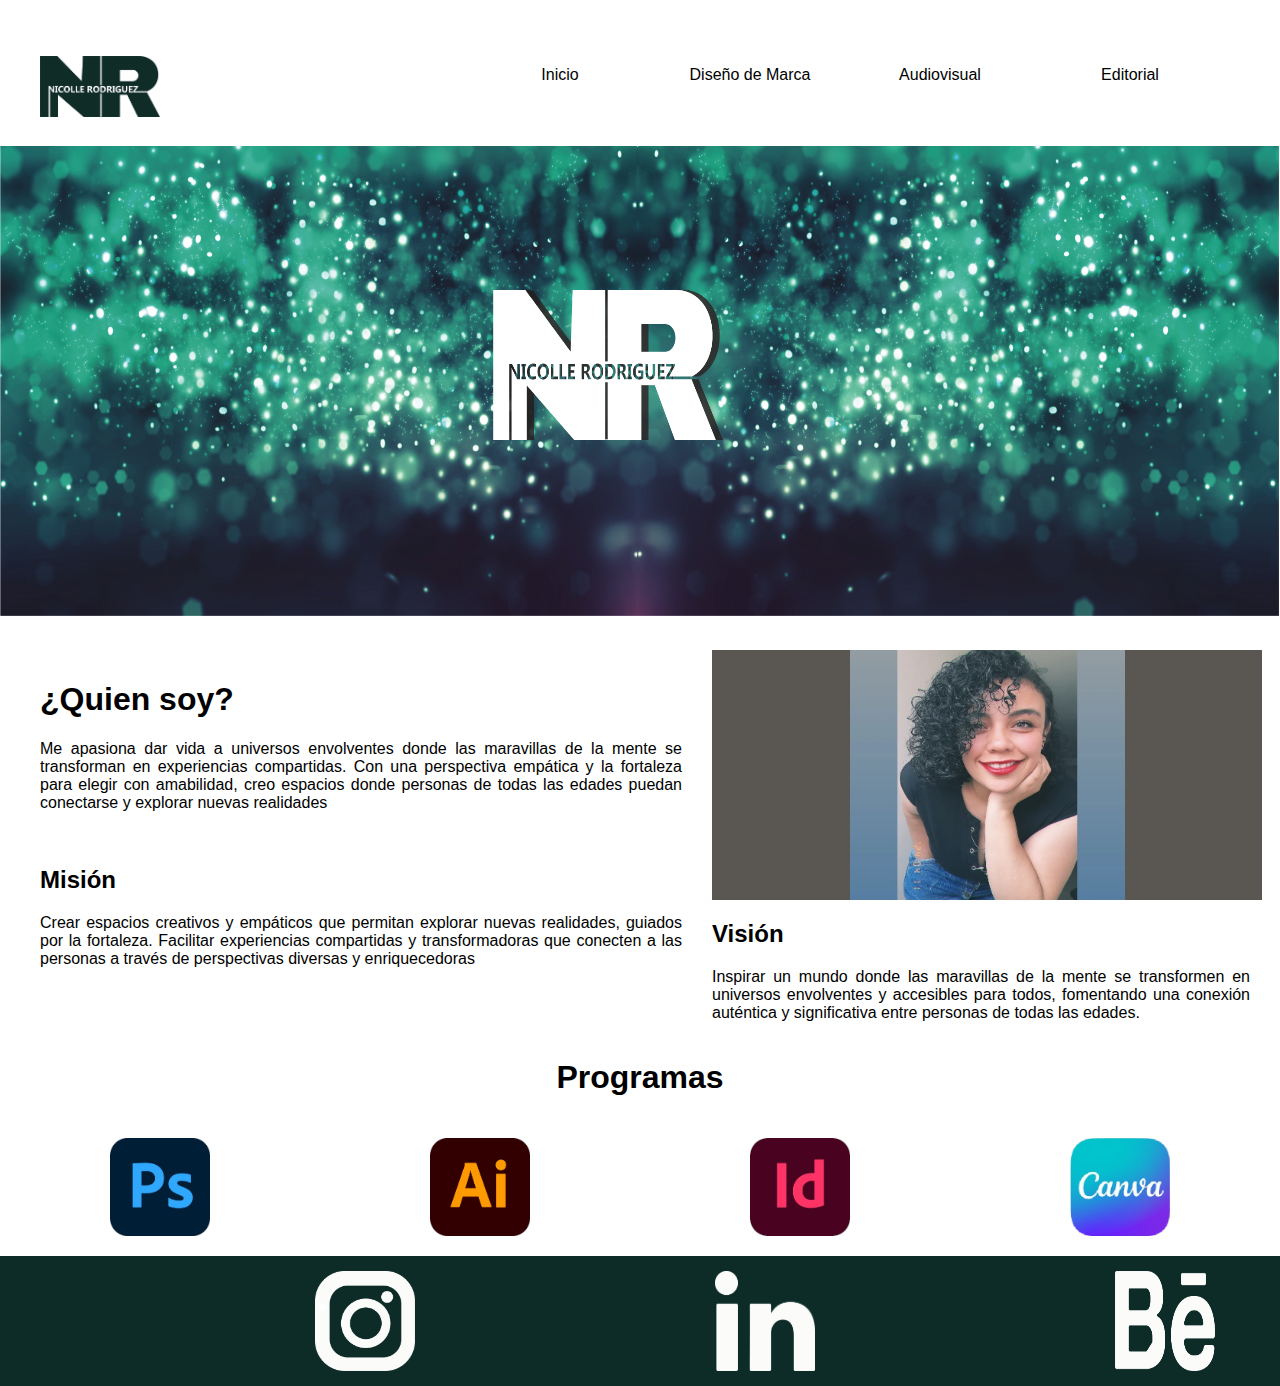
<file: index.html>
<!DOCTYPE html>
<html lang="co">
<head>
    <meta charset="UTF-8">
    <title>Mi Página Web</title>
    <link rel="stylesheet" href="styles.css">
</head>
<body>
    <div class="contenedor">
        <nav>
            <ul class="menu">
                <img src="img/logo verde.png" alt="logo" class="logo">
                <li><a href="index.html" class="index">Inicio</a></li>
                <li><a href="diseño.html"class="index">Diseño de Marca</a>
                <div class="despliegue_abajo" >
                    <a href="servicio1">Servicio 1</a>
                    <a href="servicio2">Servicio 2</a>
                    <a href="servicio3">Servicio 3</a>
                </div>
                </li>
                <li><a href="audiovisual.html" class="index">Audiovisual</a>
                <div class="despliegue_abajo" >
                    <a href="servicio1">Servicio 1</a>
                    <a href="servicio2">Servicio 2</a>
                    <a href="servicio3">Servicio 3</a>
                </div>
                </li>
                <li><a href="editorial.html" class="index">Editorial</a>
                <div class="despliegue_abajo" >
                    <a href="servicio1">Servicio 1</a>
                    <a href="servicio2">Servicio 2</a>
                    <a href="servicio3">Servicio 3</a>
                </div>
                </li>
                <li>
                    <a href="contacto.html" class="index">Contacto</a>
                </li>
            </ul>
        </nav>
        <div class="portada">
            <img src="img/portada.png" alt="Inicio" class="portada img">
        </div>
        <div class="contenido"> 
            <div class="columna"> 
                <h1>¿Quien soy?</h1>
                <p>
                    Me apasiona dar vida a universos envolventes donde las maravillas de la mente se transforman en experiencias compartidas. Con una perspectiva empática y la fortaleza para elegir con amabilidad, creo espacios donde personas de todas las edades puedan conectarse y explorar nuevas realidades
                </p>   
            </br>
                <h2>Misión</h2>
                <p>
                    Crear espacios creativos y empáticos que permitan explorar nuevas realidades, guiados por la fortaleza. Facilitar experiencias compartidas y transformadoras que conecten a las personas a través de perspectivas diversas y enriquecedoras
                </p> 
            </div>
            <aside>                
                <div class="imagenes"> 
                    <img src="img/img1.png" alt="Imagen1" class="imagen"> 
                </div>
                <div class="imagenes">
                    <img src="img/img2.jpg" alt="Imagen2" class="imagen">
                </div>
                <div class="imagenes">
                    <img src="img/img3.jpg" alt="Imagen3" class="imagen"> 
                </div>
                <div class="cajapunto">
                    <span class="punto" ></span>
                    <span class="punto" ></span>
                    <span class="punto" ></span>
                </div>    
                <div class="columna2"> 
                    <h2>Visión</h2>         
                    <p>
                        Inspirar un mundo donde las maravillas de la mente se transformen en universos envolventes y accesibles para todos, fomentando una conexión auténtica y significativa entre personas de todas las edades.
                    </p> 
                </div>
            </aside> 
        </div>
        <br> 
            <div class="columna3">
                <h1>Programas</h1>
                <div class="programas">
                    <div class="programa">
                            <img src="img/Photoshop.png" alt="logo Photoshop">
                        </div>
                        <div class="programa">
                            <img src="img/Adobe_Illustrator.png"alt="logo Adobe Ilustrato">
                        </div>
                        <div class="programa">
                            <img src="img/indesign.png"alt="logo indesing">
                        </div>
                        <div class="programa">
                            <img src="img/Canva.png"alt="logo Canva">
                        </div>
                </div>
            </div>
    </div>
    <footer>
        <div class="contacto">
            <a href="https://www.instagram.com" target="_blank">
                <img src="img/instagram-logo.png" alt="Instagram" class="redes">
            </a>
            <a href="https://www.linkedin.com" target="_blank">
                <img src="img/linkedin-logo.png" alt="LinkedIn" class="redes">
            </a>
            <a href="https://www.behance.net/nicollerodrigu17" target="_blank">
                <img src="img/behance-logo.png" alt="Behance" class="redes">
            </a>
        </div>
    </footer>
    <script> 
        var slideIndex = 0;
        showSlides();
        
        function showSlides() {
            var i;
            var slides = document.getElementsByClassName("imagenes");
            var dots = document.getElementsByClassName("punto");
            for (i = 0; i < slides.length; i++) {
                slides[i].style.display = "none";  
            }
            slideIndex++;
            if (slideIndex > slides.length) {slideIndex = 1}    
            for (i = 0; i < dots.length; i++) {
                dots[i].className = dots[i].className.replace(" activo", "");
            }
            slides[slideIndex-1].style.display = "block";  
            dots[slideIndex-1].className += " activo";
            setTimeout(showSlides, 2000); 
        }
    </script>
</body>
</html>
</file>
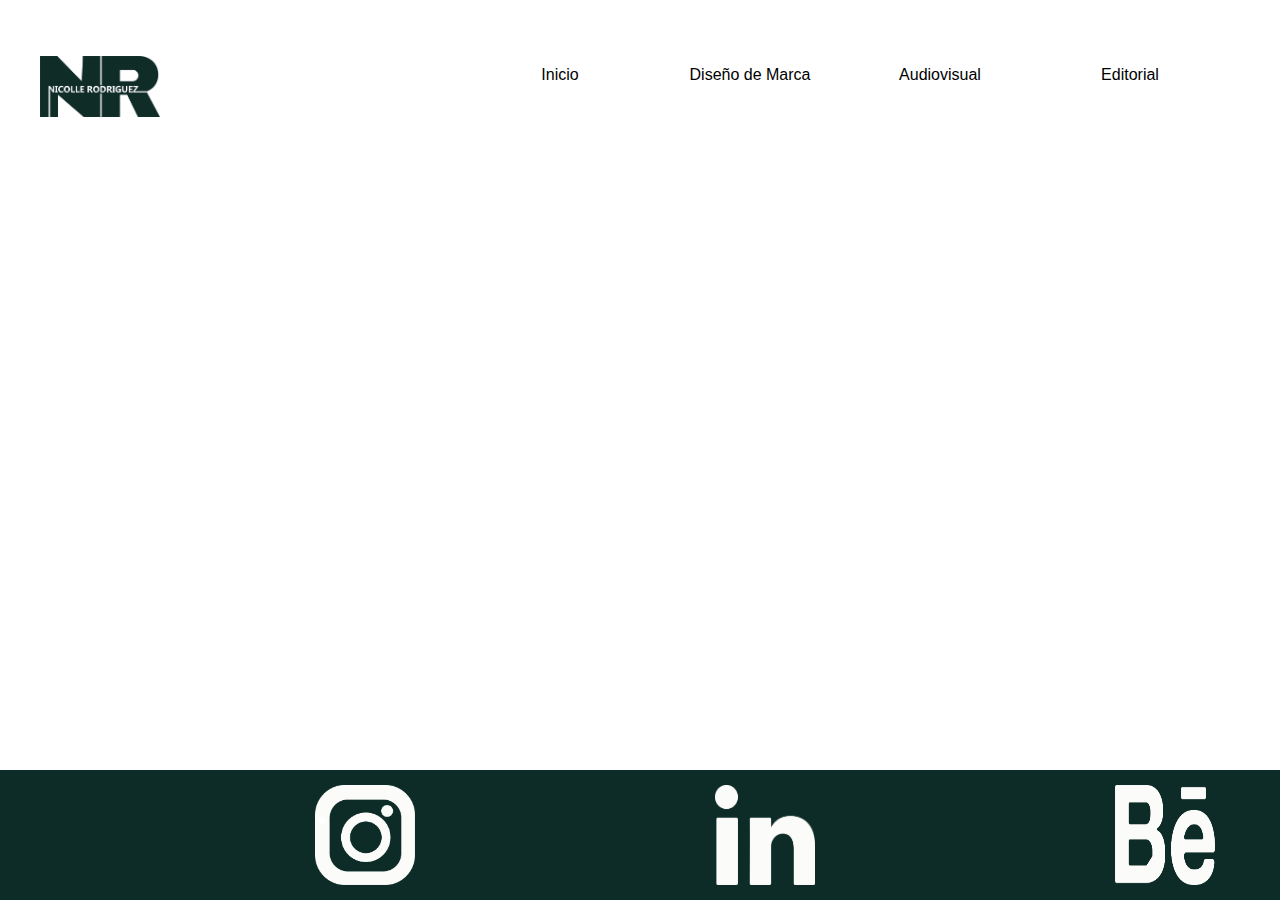
<file: audiovisual.html>
<!DOCTYPE html>
<html lang="co">
<head>
    <meta charset="UTF-8">
    <title>Mi Página Web</title>
    <link rel="stylesheet" href="styles.css">
</head>
<body>
    <div class="contenedor">
        <nav>
            <ul class="menu">
                <img src="img/logo verde.png" alt="logo" class="logo">
                <li><a href="index.html" class="index">Inicio</a></li>
                <li><a href="diseño.html"class="index">Diseño de Marca</a>
                <div class="despliegue_abajo" >
                    <a href="servicio1">Servicio 1</a>
                    <a href="servicio2">Servicio 2</a>
                    <a href="servicio3">Servicio 3</a>
                </div>
                </li>
                <li><a href="audiovisual.html" class="index">Audiovisual</a>
                <div class="despliegue_abajo" >
                    <a href="servicio1">Servicio 1</a>
                    <a href="servicio2">Servicio 2</a>
                    <a href="servicio3">Servicio 3</a>
                </div>
                </li>
                <li><a href="editorial.html" class="index">Editorial</a>
                <div class="despliegue_abajo" >
                    <a href="servicio1">Servicio 1</a>
                    <a href="servicio2">Servicio 2</a>
                    <a href="servicio3">Servicio 3</a>
                </div>
                </li>
                <li>
                    <a href="contacto.html" class="index">Contacto</a>
                </li>
            </ul>
        </nav>
    </div>
    <footer>
        <div class="contacto">
            <a href="https://www.instagram.com" target="_blank">
                <img src="img/instagram-logo.png" alt="Instagram" class="redes">
            </a>
            <a href="https://www.linkedin.com" target="_blank">
                <img src="img/linkedin-logo.png" alt="LinkedIn" class="redes">
            </a>
            <a href="https://www.behance.net/nicollerodrigu17" target="_blank">
                <img src="img/behance-logo.png" alt="Behance" class="redes">
            </a>
        </div>
    </footer>
</body>
</html>
</file>
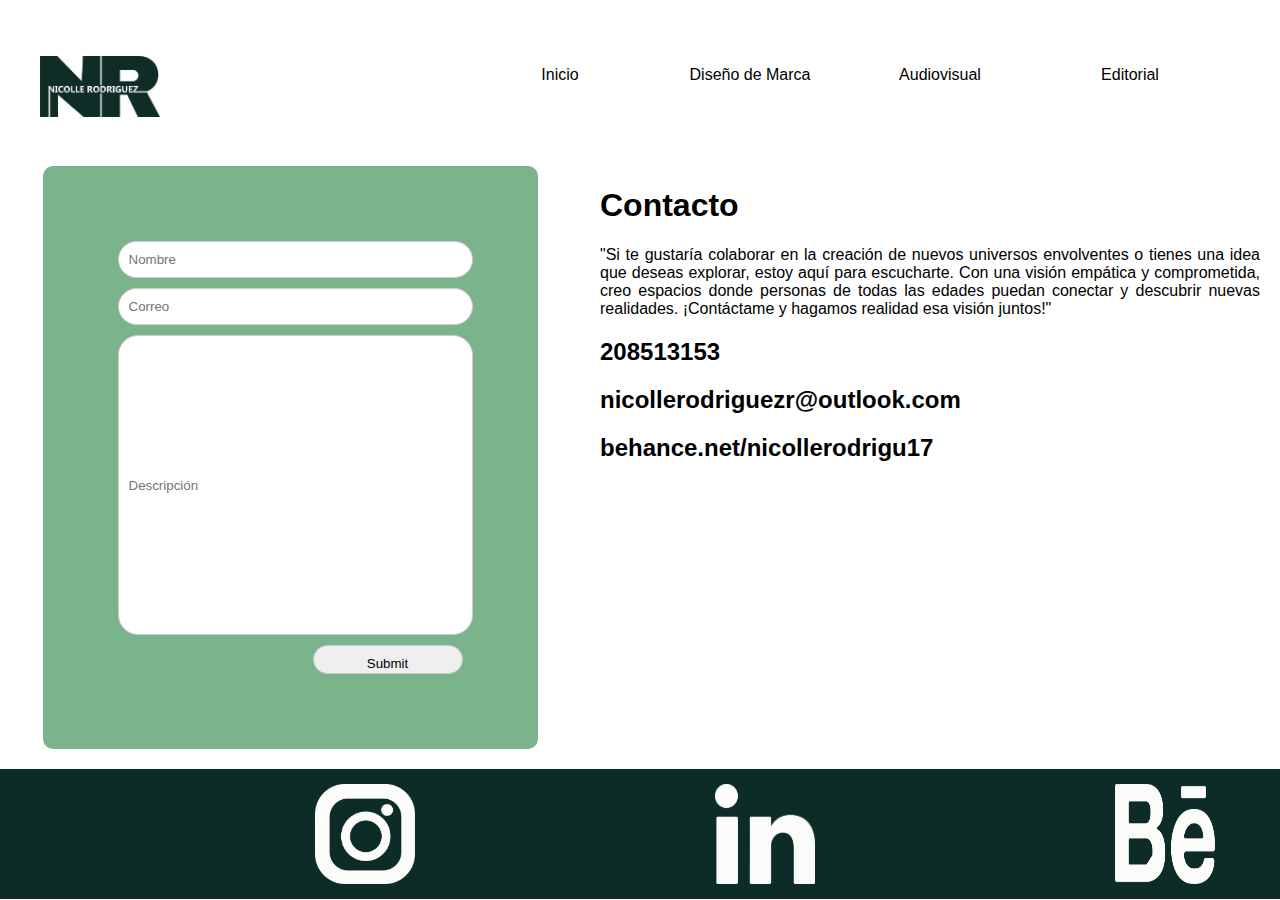
<file: contacto.html>
<!DOCTYPE html>
<html lang="co">
<head>
    <meta charset="UTF-8">
    <title>Mi Página Web</title>
    <link rel="stylesheet" href="styles.css">
</head>
<body>
    <div class="contenedor">
        <nav>
            <ul class="menu">
                <img src="img/logo verde.png" alt="logo" class="logo">
                <li><a href="index.html" class="index">Inicio</a></li>
                <li><a href="diseño.html"class="index">Diseño de Marca</a>
                <div class="despliegue_abajo" >
                    <a href="servicio1">Servicio 1</a>
                    <a href="servicio2">Servicio 2</a>
                    <a href="servicio3">Servicio 3</a>
                </div>
                </li>
                <li><a href="audiovisual.html" class="index">Audiovisual</a>
                <div class="despliegue_abajo" >
                    <a href="servicio1">Servicio 1</a>
                    <a href="servicio2">Servicio 2</a>
                    <a href="servicio3">Servicio 3</a>
                </div>
                </li>
                <li><a href="editorial.html" class="index">Editorial</a>
                <div class="despliegue_abajo" >
                    <a href="servicio1">Servicio 1</a>
                    <a href="servicio2">Servicio 2</a>
                    <a href="servicio3">Servicio 3</a>
                </div>
                </li>
                <li>
                    <a href="contacto.html" class="index">Contacto</a>
                </li>
            </ul>
        </nav>
        <div class="clearfix"></div>

        <div class="contacto">
            <aside class="form-body"> 
                <form>
                    <input type="text" placeholder="Nombre"/>
                </br>
                    <input type="email" placeholder="Correo"/>
                </br>
                    <input type="text" placeholder="Descripción" id="descripcion"/>
                </br>
                    <input id="enviar" type="submit" enviar/>
                </br>
                </form>
            </aside>
            <div class="columna">
                <h1>Contacto</h1>
                <article>"Si te gustaría colaborar en la creación de nuevos universos 
                    envolventes o tienes una idea que deseas explorar, estoy aquí para 
                    escucharte. Con una visión empática y comprometida, creo espacios 
                    donde personas de todas las edades puedan conectar y descubrir 
                    nuevas realidades. ¡Contáctame y hagamos realidad esa visión 
                    juntos!"
                <h2>208513153</h2>
                <h2>nicollerodriguezr@outlook.com</h2>
                <h2>behance.net/nicollerodrigu17</h2>
            </div>
        </div>
    <div class="clearfix"></div>
    <footer>
        <div class="contacto">
            <a href="https://www.instagram.com" target="_blank">
                <img src="img/instagram-logo.png" alt="Instagram" class="redes">
            </a>
            <a href="https://www.linkedin.com" target="_blank">
                <img src="img/linkedin-logo.png" alt="LinkedIn" class="redes">
            </a>
            <a href="https://www.behance.net/nicollerodrigu17" target="_blank">
                <img src="img/behance-logo.png" alt="Behance" class="redes">
            </a>
        </div>
    </footer>
</body>
</html>
</file>
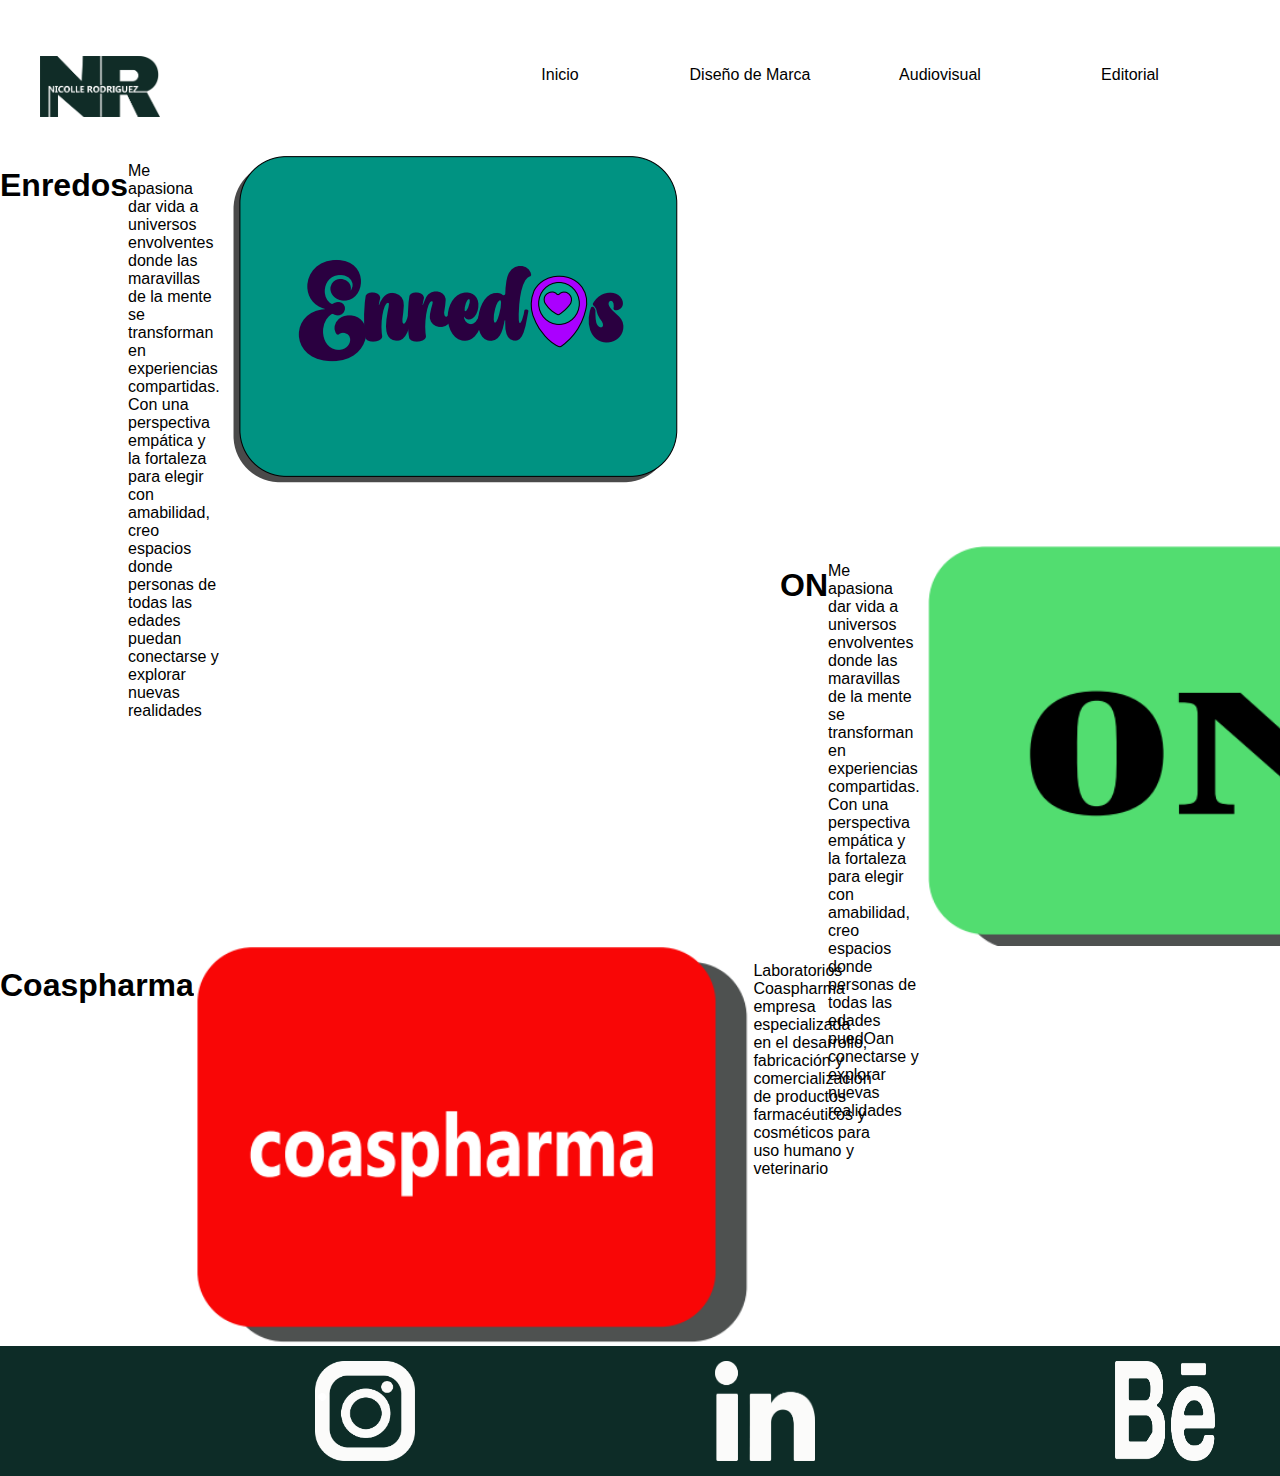
<file: diseño.html>
<!DOCTYPE html>
<html lang="co">
<head>
    <meta charset="UTF-8">
    <title>Mi Página Web</title>
    <link rel="stylesheet" href="styles.css">
</head>
<body>
    <div class="contenedor">
        <nav>
            <ul class="menu">
                <img src="img/logo verde.png" alt="logo" class="logo">
                <li><a href="index.html" class="index">Inicio</a></li>
                <li><a href="diseño.html"class="index">Diseño de Marca</a>
                <div class="despliegue_abajo" >
                    <a href="servicio1">Servicio 1</a>
                    <a href="servicio2">Servicio 2</a>
                    <a href="servicio3">Servicio 3</a>
                </div>
                </li>
                <li><a href="audiovisual.html" class="index">Audiovisual</a>
                <div class="despliegue_abajo" >
                    <a href="servicio1">Servicio 1</a>
                    <a href="servicio2">Servicio 2</a>
                    <a href="servicio3">Servicio 3</a>
                </div>
                </li>
                <li><a href="editorial.html" class="index">Editorial</a>
                <div class="despliegue_abajo" >
                    <a href="servicio1">Servicio 1</a>
                    <a href="servicio2">Servicio 2</a>
                    <a href="servicio3">Servicio 3</a>
                </div>
                </li>
                <li>
                    <a href="contacto.html" class="index">Contacto</a>
                </li>
            </ul>
        </nav>
        <div class="diseño">
                <div class="diseño1"> 
                    <h1>Enredos</h1>
                    <p>
                        Me apasiona dar vida a universos envolventes donde las maravillas de la mente se transforman en experiencias compartidas. Con una perspectiva empática y la fortaleza para elegir con amabilidad, creo espacios donde personas de todas las edades puedan conectarse y explorar nuevas realidades
                    </p>
                    <a href="diseño2.html">
                        <img src="img/enredos.png" class="enredos"> </img>
                    </a>
                </div> 
                <div class="clearfix"></div>
                <div class="diseño2"> 
                    <h1>ON</h1>
                    <p>
                        Me apasiona dar vida a universos envolventes donde las maravillas de la mente se transforman en experiencias compartidas. Con una perspectiva empática y la fortaleza para elegir con amabilidad, creo espacios donde personas de todas las edades puedOan conectarse y explorar nuevas realidades
                    </p>
                    <img src="img/on.png" class="on"></img>
                </div> 
                <div class="clearfix"></div>
                <div class="diseño1"> 
                    <h1>Coaspharma</h1>
                    <img src="img/coasp.png" class="coas"></img>
                    <p>
                        Laboratorios Coaspharma empresa especializada en el desarrollo, fabricación y comercialización de productos farmacéuticos y cosméticos para uso humano y veterinario
                    </p>
                </div> 
        </div>
        <div class="clearfix"></div>
    </div>
    <footer>
        <div class="contacto">
            <a href="https://www.instagram.com" target="_blank">
                <img src="img/instagram-logo.png" alt="Instagram" class="redes">
            </a>
            <a href="https://www.linkedin.com" target="_blank">
                <img src="img/linkedin-logo.png" alt="LinkedIn" class="redes">
            </a>
            <a href="https://www.behance.net/nicollerodrigu17" target="_blank">
                <img src="img/behance-logo.png" alt="Behance" class="redes">
            </a>
        </div>
    </footer>
</body>
</html>
</file>
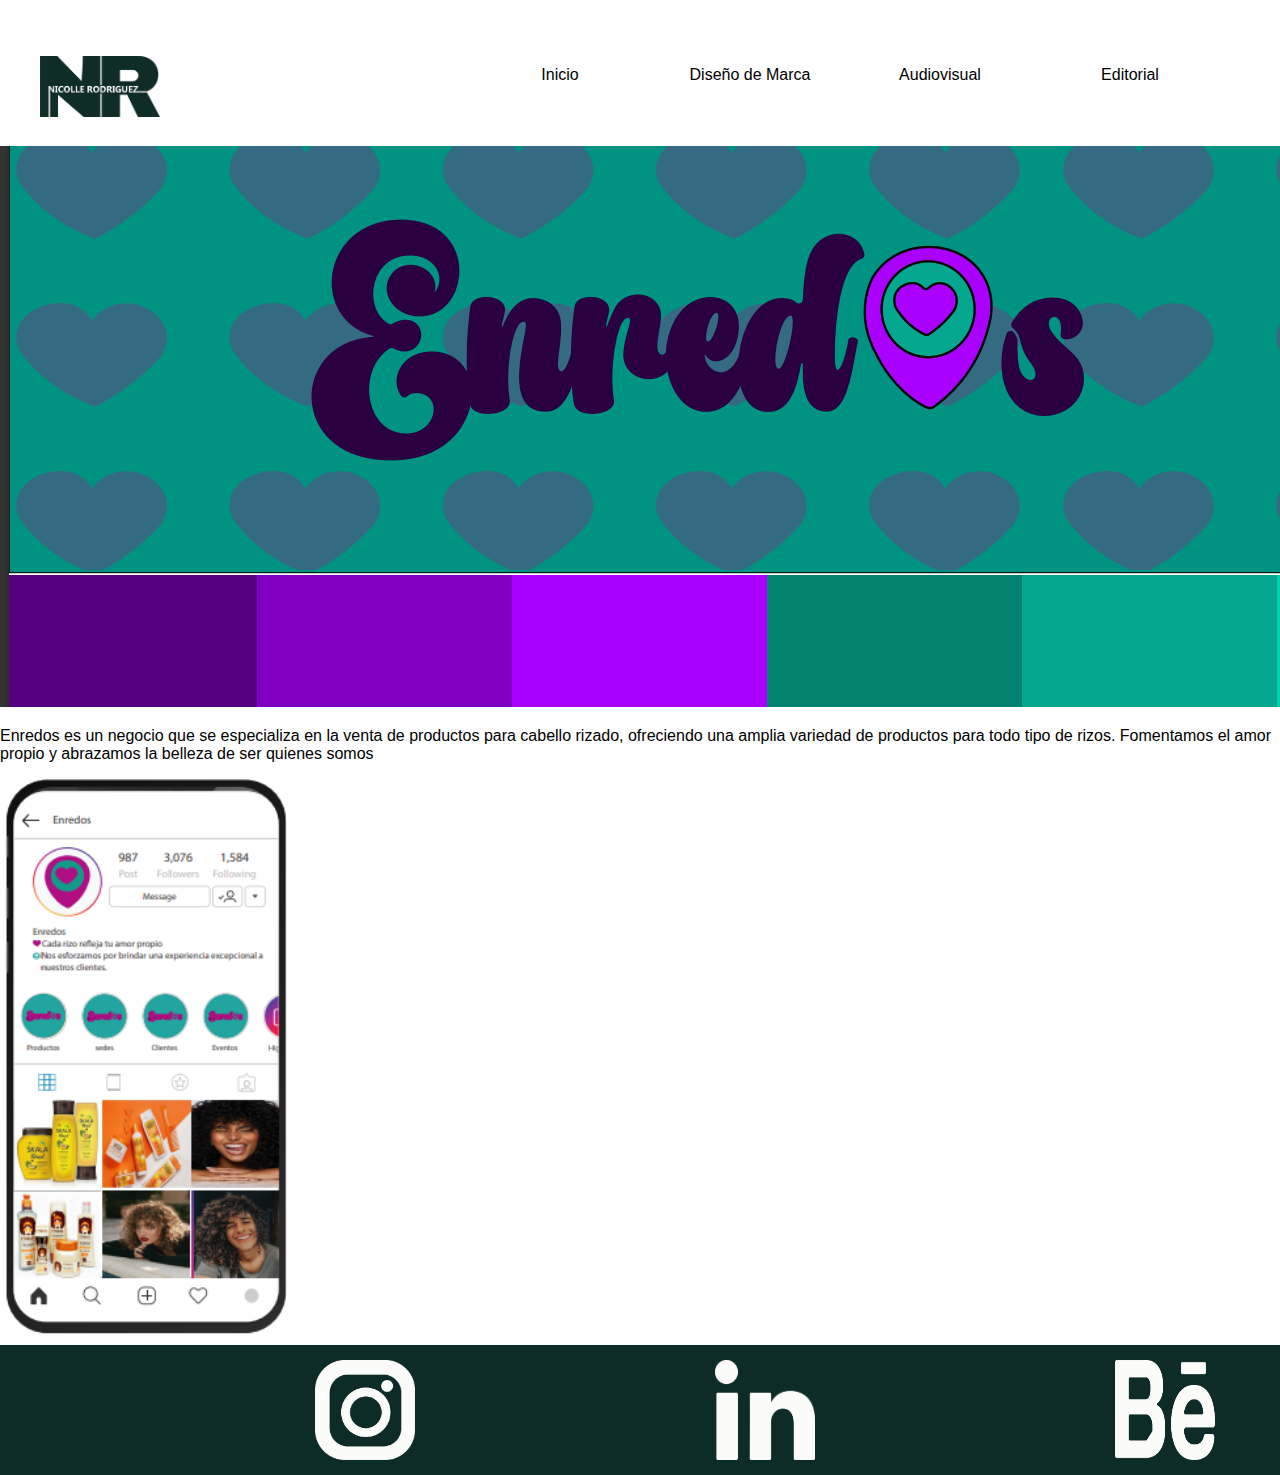
<file: diseño2.html>
<!DOCTYPE html>
<html lang="co">
<head>
    <meta charset="UTF-8">
    <title>Mi Página Web</title>
    <link rel="stylesheet" href="styles.css">
</head>
<body>
    <div class="contenedor">
        <nav>
            <ul class="menu">
                <img src="img/logo verde.png" alt="logo" class="logo">
                <li><a href="index.html" class="index">Inicio</a></li>
                <li><a href="diseño.html"class="index">Diseño de Marca</a>
                <div class="despliegue_abajo" >
                    <a href="servicio1">Servicio 1</a>
                    <a href="servicio2">Servicio 2</a>
                    <a href="servicio3">Servicio 3</a>
                </div>
                </li>
                <li><a href="audiovisual.html" class="index">Audiovisual</a>
                <div class="despliegue_abajo" >
                    <a href="servicio1">Servicio 1</a>
                    <a href="servicio2">Servicio 2</a>
                    <a href="servicio3">Servicio 3</a>
                </div>
                </li>
                <li><a href="editorial.html" class="index">Editorial</a>
                <div class="despliegue_abajo" >
                    <a href="servicio1">Servicio 1</a>
                    <a href="servicio2">Servicio 2</a>
                    <a href="servicio3">Servicio 3</a>
                </div>
                </li>
                <li>
                    <a href="contacto.html" class="index">Contacto</a>
                </li>
            </ul>
        </nav>
        <div class="cuerpo">
            <img src="img/enredosweb.png" >
            <p>
                Enredos es un negocio que se especializa en la venta de 
                productos para cabello rizado, ofreciendo una amplia 
                variedad de productos para todo tipo de rizos. 
                Fomentamos el amor propio y abrazamos la belleza de 
                ser quienes somos
            </p>
            <img src="img/app.png" alt="app" class="app">
        </div>

    </div>
    <footer>
        <div class="contacto">
            <a href="https://www.instagram.com" target="_blank">
                <img src="img/instagram-logo.png" alt="Instagram" class="redes">
            </a>
            <a href="https://www.linkedin.com" target="_blank">
                <img src="img/linkedin-logo.png" alt="LinkedIn" class="redes">
            </a>
            <a href="https://www.behance.net/nicollerodrigu17" target="_blank">
                <img src="img/behance-logo.png" alt="Behance" class="redes">
            </a>
        </div>
    </footer>
</body>
</html>
</file>
<file: styles.css>
@charset "utf-8";
* {box-sizing:border-box}

/* Cabecera*/
body {
    font-family: Arial, sans-serif;
    margin: 0;
    padding: 0;
    display: flex;
    flex-direction: column;
    min-height: 100vh;
}

.contenedor {
    flex: 1;
}

nav {
    background-color: #333;
    color: white;
}


/*Programas*/

.columna2{
    text-align: center;
}
.programas{
    display: flex;
    flex-wrap: wrap;
}

.programa{
    flex: 1 1 100px;
    margin: 20px;
    display: flex;
    justify-content: center;
    align-items: center;
}

.programa img{
    width: 100px;
    height: auto;
}

/*Menu*/

.logo{
    width: 120px;
    height: max-content;
    padding-top: 40px;
    margin-right: 290px;
}
.index{
    margin-top: 50px;
    
}
.menu {
    background-color: white;
    height: 100px;
    margin-bottom:  30px;
    list-style: none;
    display: flex;
    border: #333;
}
.menu li {
    margin: 0 15px;
    padding: 0%;
}
.menu li a {
    color: rgb(0, 0, 0);
    width: 130px;
    text-decoration: none;
    text-align: center;
    margin-left: 30px;
    display: block;
}
.menu li a:hover {
    background-color: #7BB38C;
    height: max-content;
}
.despliegue_abajo{
    display: none;
    position: absolute;
    background-color: #f9f9f9;
    box-shadow: 0px 0px 0px 0px rgba(0,0,0,0.2);
}
.despliegue_abajo a{
    color:black;
    padding: 12px 1px;
    text-decoration: none;
    display: block;
    text-align: left;
}
.despliegue_abajo a:hover{
    background-color: #f1f1f1;
}
li:hover .despliegue_abajo{
    display: block;
}

/* Body index */

.portada img {
    width: 100%;
    height: 470px;
}
.contenido {
    display:flex;
    padding: 20px;
    height: 400px;
}
.columna {
    width: 700px;
    text-align: justify;
    padding: 20px;
}
.columna h1{
    width: 200px;
}

.columna2{
    text-align: justify;
}

.columna3{
    text-align: center;
}
.imagenes img{
    width: 50%;
    height: 100%;
}
.imagenes{
    width: 550px;
    margin-bottom: 20px;
    text-align: center;
    height: 250px;
    background-color: #5a5753;
}

.cajapunto {
    display: none;
}
.punto {
    cursor: pointer;
    height: 20px;
    width: 20px;
    margin: 0 2px;
    background-color: #000000;
    border-radius: 50%;
    display: inline-block;
    }
.clearfix{
    clear: both;
}

.activo {
    background-color: #717171;
}

/*footer */
footer {
    background-color: #0D2C27;
    color: white;
    text-align: center;
    padding: 15px;
}
.redes{
    width: 100px;
    height: 100px;
    margin-left: 300px;
    float: left;
    
}

/*Diseño*/

.diseño{
    width: 100%;
    height: 1000px;
}

.diseño1{
    display: flex;
    width: 100%;
}

.diseño2{
    display: flex;
    width: 100%;
}
.diseño1{
    display: flex;
    width: 100%;
}


/* Contacto.html*/

.contacto{
    display: flex;
    width: 100%;
}
#info{
    padding: 30px;
    height: 300px;
    width: 45%;
    text-align: justify;
    display: inline-block;

}
aside{
    float: left;
    width: 45%;
    background-color: white;
    min-height: 500px;
    padding-left: 10px;
    padding-right: 10px;
    padding-top: 10px;

}

form{
    padding: 50px;
}

.form-body{
    background-color: #7BB38C;
    padding: 20px;
    border-radius: 10px;
    color: white;
    width: auto;
    margin: 20px auto;
    }
    

input[type="text"], input[type="email"], input[type="submit"] {
    width: calc(100%); 
    padding: 10px; 
    margin: 5px 5px; 
    border-radius: 20px; 
    border: 1px solid #ccc; 
}

input[type="text"]:focus, input[type="email"]:focus, input[type="submit"]:focus {
    outline: none; 
    border: 1px solid #00AA88; 
}


#descripcion{
    height: 300px;
    
}
#enviar{
    width: 150px;
    height: 29px;
    text-align: center;
    margin-left: 200px;
}
/*Diseño de Marca*/

.enredos{
    display: inline-block;
    vertical-align: middle;
    margin-right: 10px;
}
.diseño1{
    width: 500px;
    height: 400px;
    float: left;
}
.diseño2{
    width: 500px;
    height: 400px;
    float: right;
}
.app {
    width:300px;
}
</file>
